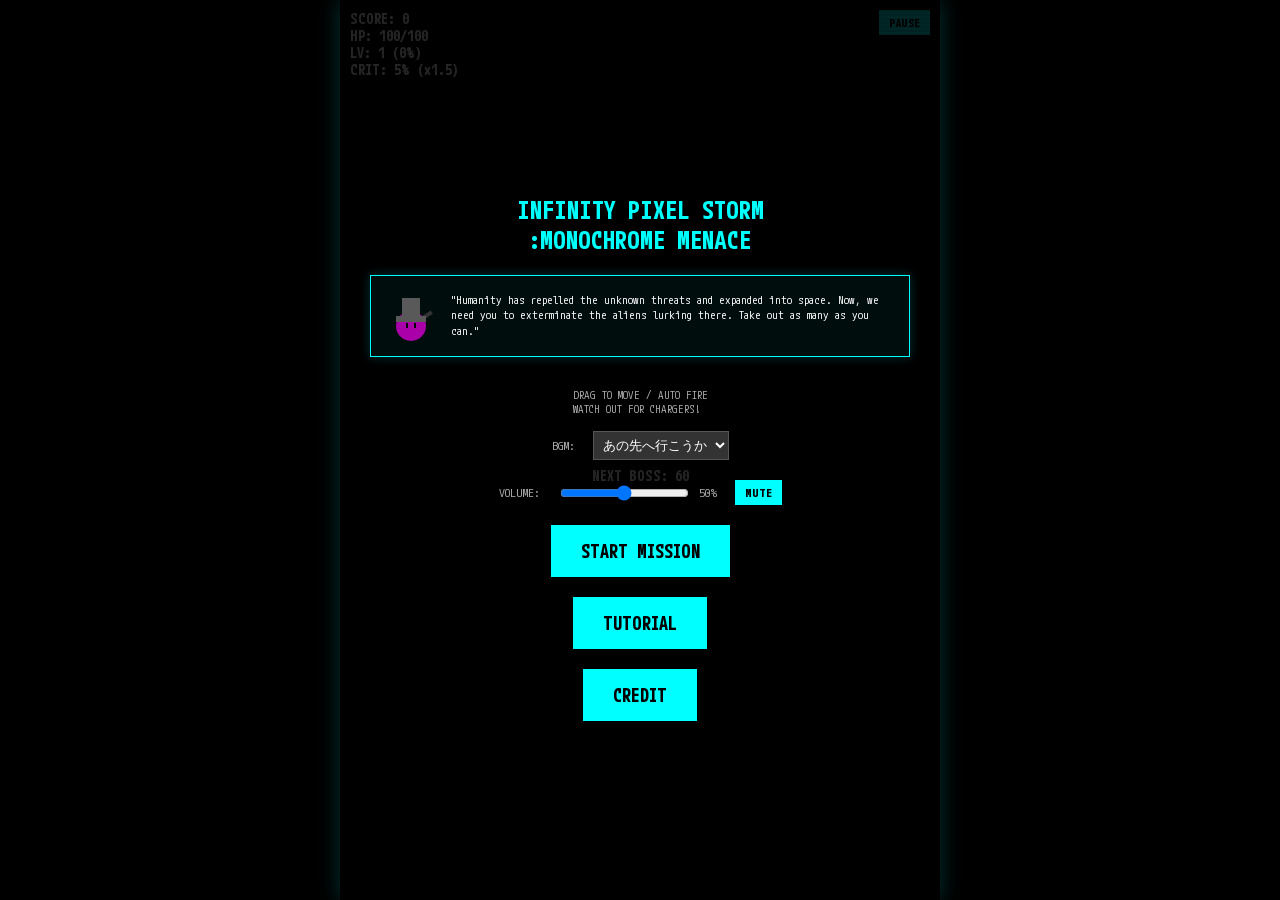
<file: index.html>
<!DOCTYPE html>
<html lang="ja">
<head>
    <meta charset="UTF-8">
    <meta name="viewport" content="width=device-width, initial-scale=1.0, maximum-scale=1.0, user-scalable=no">
    <title>Infinity Pixel Storm: Monochrome Menace</title>
<link rel="apple-touch-icon" href="icon192x192.PNG">
<link rel="icon" href="icon192x192.PNG">
<link rel="manifest" href="manifest.json">
    <link rel="preconnect" href="https://fonts.googleapis.com">
    <link rel="preconnect" href="https://fonts.gstatic.com" crossorigin>
    <link href="https://fonts.googleapis.com/css2?family=M+PLUS+1+Code:wght@400;700&display=swap" rel="stylesheet">
    <link rel="stylesheet" href="src/style.css">
</head>
<body>

<div id="gameContainer">
    <canvas id="gameCanvas" width="240" height="320"></canvas>
    <div class="scanlines"></div>
    <div id="bossWarning">WARNING!<br>BOSS APPROACHING</div>
    <div id="tutorialOverlay"><div id="tutorialMessage"></div></div>
    
    <div id="uiLayer">
        <div id="topStats">
            <div>
                <div class="stat" id="scoreDisplay">SCORE: 0</div>
                <div class="stat" id="hpDisplay">HP: 100/100</div>
                <div class="stat" id="levelDisplay">LV: 1 (0%)</div>
                <div class="stat" id="critDisplay">CRIT: 5% (x1.5)</div>
            </div>
            <button id="pauseButton" style="padding: 5px 10px; font-size: 12px; pointer-events: auto;" onclick="togglePause()">PAUSE</button>
        </div>
        <div class="stat" style="text-align:center" id="bossTimerDisplay">NEXT BOSS: 60</div>
        <div class="stat" style="text-align:center" id="eventDisplay"></div>
    </div>

    <div id="startMenu" style="display:flex;">
        <h1>INFINITY PIXEL STORM<br>:MONOCHROME MENACE</h1>
        <div id="commanderSection" style="width: 90%; display: flex; align-items: center; border: 1px solid #0ff; background: rgba(0, 255, 255, 0.05); padding: 10px; margin-bottom: 20px; box-sizing: border-box; box-shadow: 0 0 10px rgba(0, 255, 255, 0.2);">
            <canvas id="commanderCanvas" width="60" height="60" style="flex-shrink: 0;"></canvas>
            <div style="flex: 1; margin-left: 10px; font-size: 11px; text-align: left; line-height: 1.4; color: #fff; font-family: 'M PLUS 1 Code';">
                "Humanity has repelled the unknown threats and expanded into space. Now, we need you to exterminate the aliens lurking there. Take out as many as you can."
            </div>
        </div>
        <p style="color:#aaa; font-size:11px; margin-bottom:15px;">DRAG TO MOVE / AUTO FIRE<br>WATCH OUT FOR CHARGERS!</p>
        <div style="margin-bottom: 20px;">
            <label for="bgmSelect" style="color: #aaa; font-size: 12px; margin-right: 10px;">BGM:</label>
            <select id="bgmSelect" style="background: #333; color: white; border: 1px solid #555; padding: 5px;">
                <option value="bgm1.mp3">あの先へ行こうか</option>
                <option value="bgm2.ogg">トルコ行進曲</option>
                <option value="IPS-Original.m4a">IPS Original</option>
                <option value="requiem.oga">Requiem</option>
            </select>
        </div>
        <div style="margin-bottom: 20px; width: 80%; text-align: center;">
            <label for="volumeSlider" style="color: #aaa; font-size: 12px; margin-right: 10px;">VOLUME:</label>
            <input type="range" id="volumeSlider" min="0" max="1" step="0.01" value="0.5" style="vertical-align: middle;">
            <span id="volumeValue" style="color: #aaa; font-size: 12px;">50%</span>
            <button id="muteButton" style="padding: 5px 10px; font-size: 12px; vertical-align: middle; margin-left: 10px;">MUTE</button>
        </div>
        <button onclick="startGame()">START MISSION</button>
        <br>
        <button onclick="location.href='tutorial.html'">TUTORIAL</button>
        <br>
        <button onclick="location.href='credit.html'">CREDIT</button>
    </div>


    <div id="upgradeMenu">
        <h2>LEVEL UP!</h2>
        <div id="upgradeWrapper" style="display: flex; width: 100%; justify-content: center; align-items: flex-start;">
            <div id="cardsContainer" style="flex: 1; display: flex; flex-direction: column; align-items: center;"></div>
            <div id="doctrinesContainer" style="width: 100px; display: flex; flex-direction: column; align-items: center; border-left: 1px solid #555; padding: 10px;">
                <div style="font-size: 10px; color: #0ff; margin-bottom: 5px;">DOCTRINES</div>
            </div>
        </div>
        <button id="rerollButton" style="margin-top: 20px;"></button>
    </div>

    <div id="pauseMenu">
        <h1>PAUSED</h1>
        <button onclick="resumeGame()">RESUME</button>
        <br>
        <button onclick="resetGame()">RESTART</button>
    </div>

    <div id="gameOverMenu">
        <div id="gameOverDefault">
            <h1 style="color:#f00">GAME OVER</h1>
            <p id="finalScoreScore" style="margin-bottom:10px;">SCORE: 0</p>
            <p id="finalScoreBoss" style="color:#aaa; margin-bottom:10px;">BOSS DEFEATED: 0</p>
            <div id="finalResultDetails"></div>
            <button onclick="resetGame()">RESTART</button>
            <br>
            <button id="reviveButton" onclick="showReviveConfirm()" style="display:none; margin-top: 10px; background: #ffeb3b;">REVIVAL</button>
            <br>
            <button onclick="location.href='music.html'">SOUND ROOM</button>
        </div>
        <div id="reviveConfirm" style="display:none; text-align:center; padding: 20px;">
            <h2 style="color:#ffeb3b">REVIVAL?</h2>
            <p style="font-size: 12px; margin-bottom: 20px;">ランダムなスキル一つを犠牲によみがえります。<br>本当にいいですか？</p>
            <button onclick="confirmRevive()">はい</button>
            <button onclick="cancelRevive()" style="background:#555; color:#ccc; margin-left:10px;">いいえ</button>
        </div>
        <div id="reviveResult" style="display:none; text-align:center; padding: 20px;">
            <h2 style="color:#0ff">REVIVED</h2>
            <p id="sacrificeMessage" style="font-size: 14px; margin-bottom: 20px;"></p>
            <button onclick="executeRevive()">出撃</button>
        </div>
    </div>
</div>

<script src="src/script.js"></script>
</body>
</html>
</file>
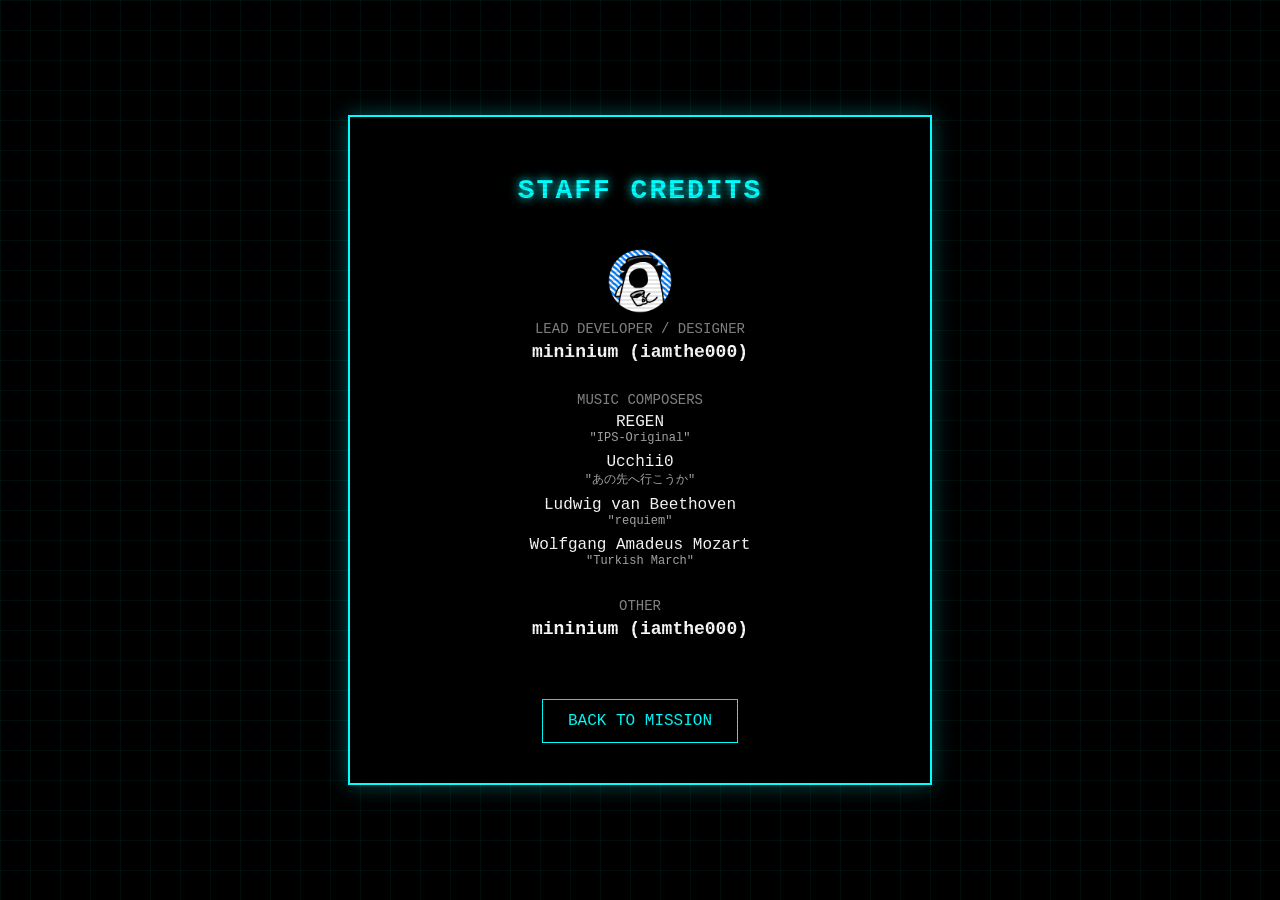
<file: credit.html>
<!DOCTYPE html>
<html lang="ja">
<head>
    <meta charset="UTF-8">
    <meta name="viewport" content="width=device-width, initial-scale=1.0, maximum-scale=1.0, user-scalable=no">
    <title>Credits | Infinity Pixel Storm</title>
    <style>
        body {
            margin: 0;
            background-color: #000;
            color: #fff;
            font-family: 'Courier New', monospace;
            display: flex;
            justify-content: center;
            align-items: center;
            min-height: 100vh;
            overflow: hidden;
            text-align: center;
        }

        .grid-bg {
            position: fixed;
            top: 0; left: 0; width: 100%; height: 100%;
            background-image: 
                linear-gradient(rgba(0, 255, 255, 0.05) 1px, transparent 1px),
                linear-gradient(90deg, rgba(0, 255, 255, 0.05) 1px, transparent 1px);
            background-size: 30px 30px;
            z-index: -1;
            animation: move 10s linear infinite;
        }

        @keyframes move {
            from { background-position: 0 0; }
            to { background-position: 0 300px; }
        }

        .container {
            max-width: 500px;
            width: 90%;
            padding: 40px;
            border: 2px solid #0ff;
            background: rgba(0, 0, 0, 0.8);
            box-shadow: 0 0 20px rgba(0, 255, 255, 0.3);
            position: relative;
        }

        h1 {
            font-size: 28px;
            color: #0ff;
            margin-bottom: 40px;
            text-shadow: 0 0 10px #0ff;
            letter-spacing: 2px;
        }

        .credit-section {
            margin-bottom: 30px;
        }

        .role {
            font-size: 14px;
            color: #888;
            margin-bottom: 5px;
            text-transform: uppercase;
        }

        .name {
            font-size: 18px;
            color: #fff;
            margin-bottom: 15px;
            font-weight: bold;
        }

        .music-list {
            list-style: none;
            padding: 0;
            margin: 0;
        }

        .music-list li {
            font-size: 16px;
            margin-bottom: 8px;
        }

        .music-sub {
            font-size: 12px;
            color: #aaa;
            display: block;
        }

        button {
            margin-top: 30px;
            padding: 12px 25px;
            font-size: 16px;
            font-family: inherit;
            background: transparent;
            border: 1px solid #0ff;
            color: #0ff;
            cursor: pointer;
            transition: all 0.3s;
        }

        button:hover {
            background: #0ff;
            color: #000;
            box-shadow: 0 0 15px #0ff;
        }

        .scanline {
            width: 100%;
            height: 100%;
            position: absolute;
            top: 0; left: 0;
            background: linear-gradient(to bottom, rgba(255,255,255,0) 50%, rgba(0,0,0,0.1) 50%);
            background-size: 100% 4px;
            pointer-events: none;
        }
    </style>
</head>
<body>

<div class="grid-bg"></div>

<div class="container">
    <div class="scanline"></div>
    <h1>STAFF CREDITS</h1>
    <div class="credit-section">
		<img src="mininium.PNG" width=70>
        <div class="role">Lead Developer / Designer</div>
        <div class="name">mininium (iamthe000)</div>
    </div>

    <div class="credit-section">
        <div class="role">Music Composers</div>
        <ul class="music-list">
            <li>REGEN <span class="music-sub">"IPS-Original"</span></li>
            <li>Ucchii0 <span class="music-sub">"あの先へ行こうか"</span></li>
            <li>Ludwig van Beethoven <span class="music-sub">"requiem"</span></li>
            <li>Wolfgang Amadeus Mozart <span class="music-sub">"Turkish March"</span></li>
        </ul>
    </div>

    <div class="credit-section">
        <div class="role">Other</div>
        <div class="name">mininium (iamthe000)</div>
    </div>

    <button onclick="window.location.href='index.html'">BACK TO MISSION</button>
</div>

</body>
</html>
</file>
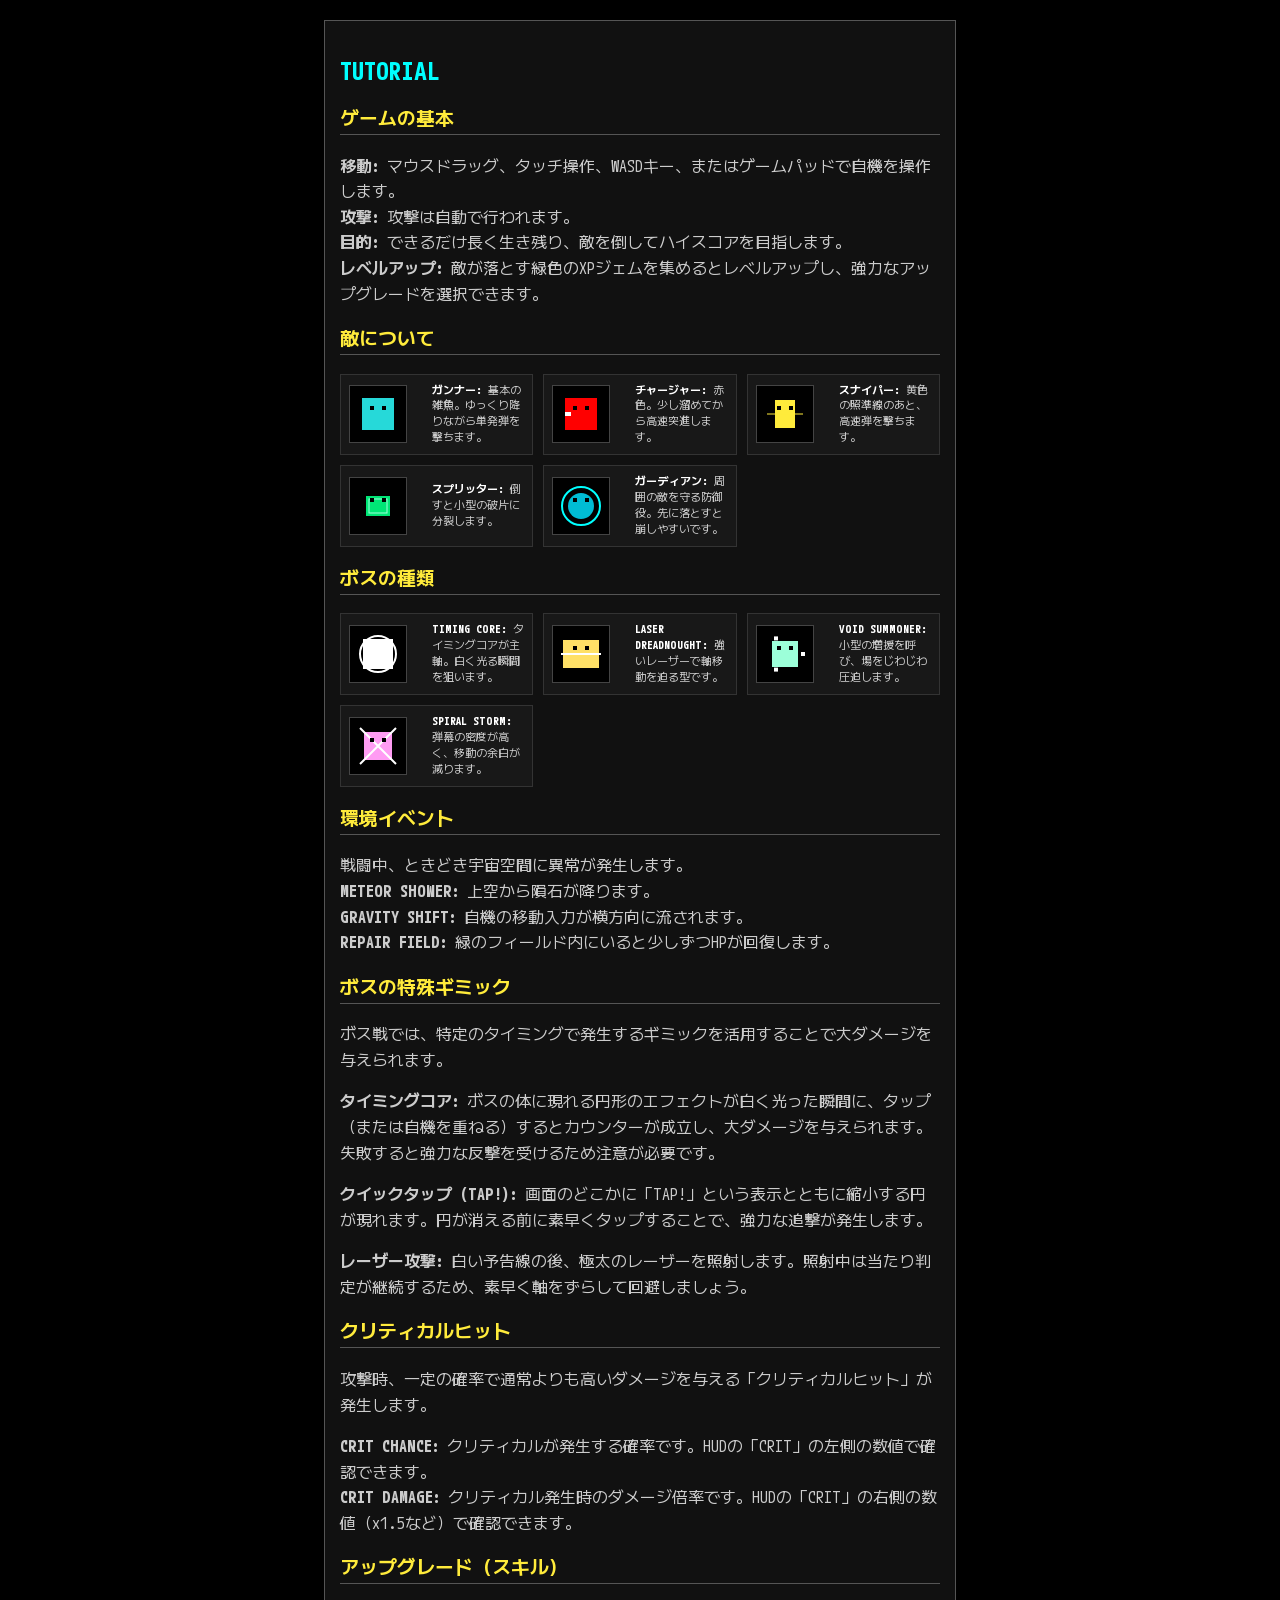
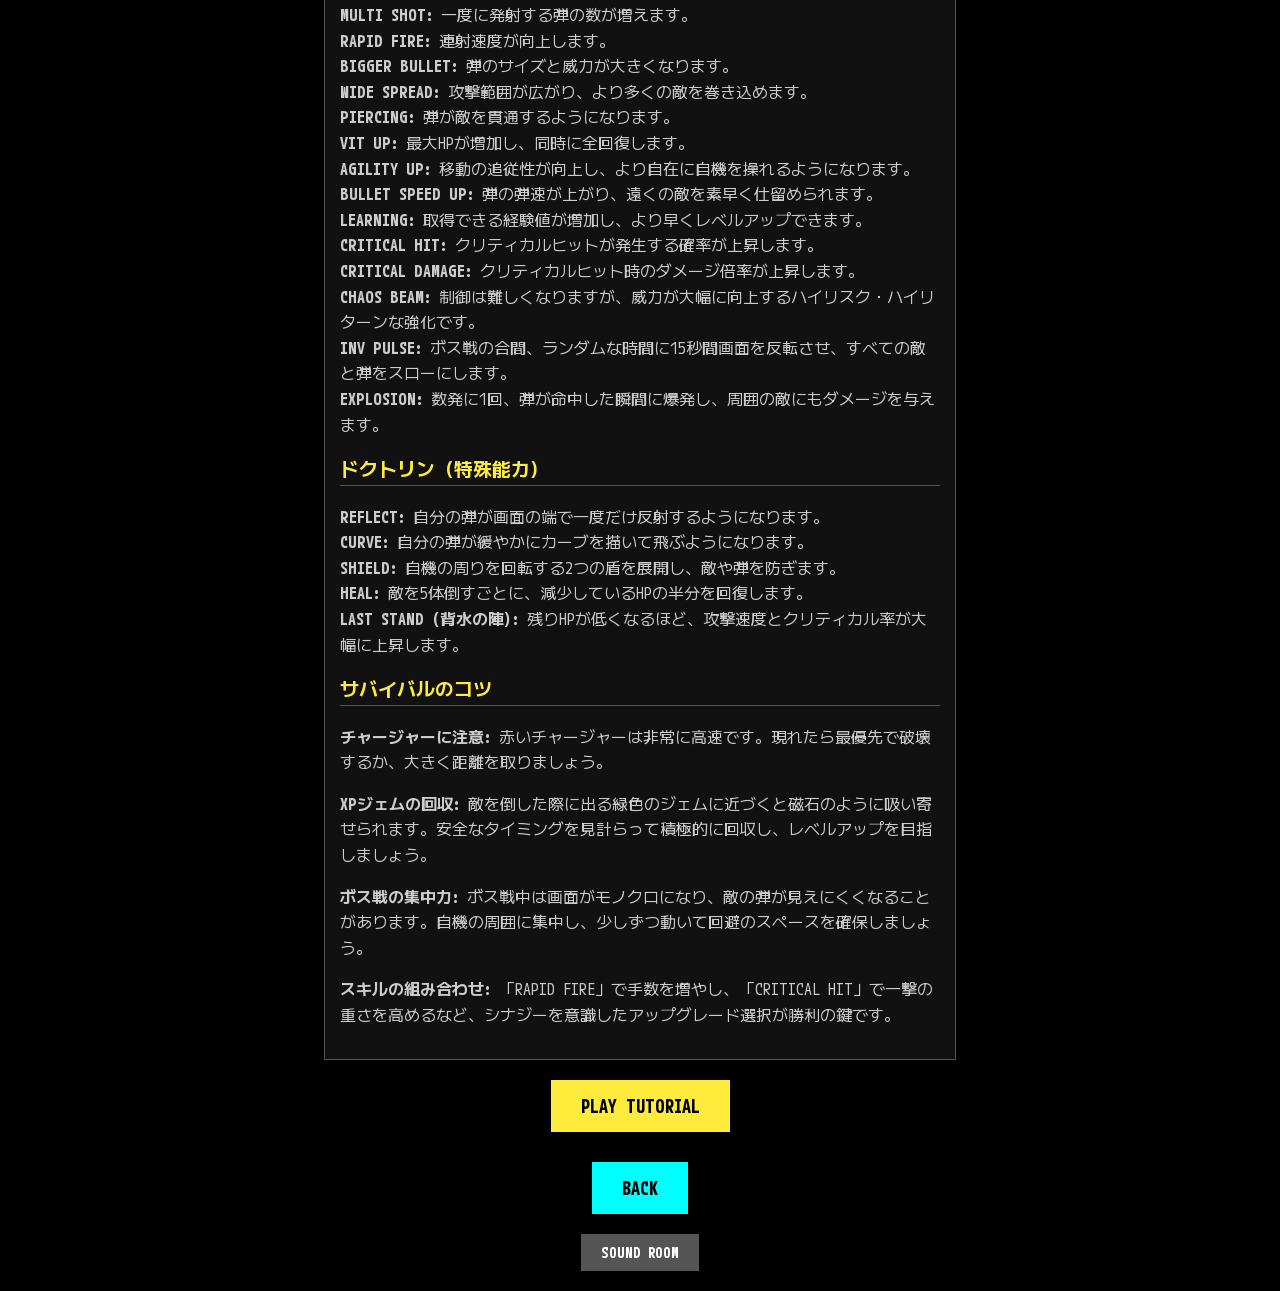
<file: tutorial.html>
<!DOCTYPE html>
<html lang="ja">
<head>
    <meta charset="UTF-8">
    <meta name="viewport" content="width=device-width, initial-scale=1.0">
    <title>Tutorial - Infinity Pixel Storm</title>
    <link rel="preconnect" href="https://fonts.googleapis.com">
    <link rel="preconnect" href="https://fonts.gstatic.com" crossorigin>
    <link href="https://fonts.googleapis.com/css2?family=M+PLUS+1+Code:wght@400;700&display=swap" rel="stylesheet">
    <style>
        body {
            margin: 0;
            background-color: #000;
            font-family: 'M PLUS 1 Code', 'Courier New', monospace;
            color: white;
        }
        .tutorial-container {
            display: flex;
            flex-direction: column;
            justify-content: center;
            align-items: center;
            min-height: 100vh;
            padding: 20px 0;
            box-sizing: border-box;
        }
        .tutorial-content {
            width: 85%;
            max-width: 600px;
            text-align: left;
            padding: 15px;
            border: 1px solid #555;
            background: #111;
        }
        .tutorial-content h2 { color: #0ff; }
        .tutorial-content h3 { color: #ffeb3b; border-bottom: 1px solid #555; padding-bottom: 5px; }
        .tutorial-content p { color: #ccc; line-height: 1.6; }

        .button-link {
            padding: 15px 30px;
            font-size: 18px;
            font-family: inherit;
            background: #0ff;
            border: none;
            cursor: pointer;
            color: #000;
            font-weight: bold;
            text-decoration: none;
            display: inline-block;
            margin-top: 20px;
        }
        .button-link:hover {
            background: #fff;
        }
        .enemy-entry {
            display: flex;
            align-items: center;
            margin-bottom: 15px;
        }
        .enemy-entry p {
            margin: 0;
        }
        .enemy-canvas {
            width: 50px;
            height: 50px;
            border: 1px solid #444;
            margin-right: 15px;
            flex-shrink: 0;
        }
        .enemy-swatch-grid {
            display: grid;
            grid-template-columns: repeat(auto-fit, minmax(160px, 1fr));
            gap: 10px;
            margin-bottom: 18px;
        }
        .enemy-swatch {
            display: flex;
            align-items: center;
            gap: 10px;
            border: 1px solid #333;
            background: rgba(255, 255, 255, 0.03);
            padding: 8px;
            box-sizing: border-box;
        }
        .enemy-swatch p {
            margin: 0;
            font-size: 11px;
            line-height: 1.45;
            color: #ccc;
        }
        .enemy-swatch strong {
            color: #fff;
        }
        .enemy-canvas--wide {
            width: 56px;
            height: 56px;
        }
    </style>
</head>
<body>
    <div class="tutorial-container">
        <div class="tutorial-content">
            <h2>TUTORIAL</h2>
            
            <h3>ゲームの基本</h3>
            <p>
                <strong>移動:</strong> マウスドラッグ、タッチ操作、WASDキー、またはゲームパッドで自機を操作します。<br>
                <strong>攻撃:</strong> 攻撃は自動で行われます。<br>
                <strong>目的:</strong> できるだけ長く生き残り、敵を倒してハイスコアを目指します。<br>
                <strong>レベルアップ:</strong> 敵が落とす緑色のXPジェムを集めるとレベルアップし、強力なアップグレードを選択できます。
            </p>

            <h3>敵について</h3>
            <div class="enemy-swatch-grid">
                <div class="enemy-swatch">
                    <canvas id="normalEnemyCanvas" class="enemy-canvas enemy-canvas--wide" width="56" height="56"></canvas>
                    <p><strong>ガンナー:</strong> 基本の雑魚。ゆっくり降りながら単発弾を撃ちます。</p>
                </div>
                <div class="enemy-swatch">
                    <canvas id="chargerEnemyCanvas" class="enemy-canvas enemy-canvas--wide" width="56" height="56"></canvas>
                    <p><strong>チャージャー:</strong> 赤色。少し溜めてから高速突進します。</p>
                </div>
                <div class="enemy-swatch">
                    <canvas id="sniperEnemyCanvas" class="enemy-canvas enemy-canvas--wide" width="56" height="56"></canvas>
                    <p><strong>スナイパー:</strong> 黄色の照準線のあと、高速弾を撃ちます。</p>
                </div>
                <div class="enemy-swatch">
                    <canvas id="splitterEnemyCanvas" class="enemy-canvas enemy-canvas--wide" width="56" height="56"></canvas>
                    <p><strong>スプリッター:</strong> 倒すと小型の破片に分裂します。</p>
                </div>
                <div class="enemy-swatch">
                    <canvas id="guardianEnemyCanvas" class="enemy-canvas enemy-canvas--wide" width="56" height="56"></canvas>
                    <p><strong>ガーディアン:</strong> 周囲の敵を守る防御役。先に落とすと崩しやすいです。</p>
                </div>
            </div>

            <h3>ボスの種類</h3>
            <div class="enemy-swatch-grid">
                <div class="enemy-swatch">
                    <canvas id="bossCoreCanvas" class="enemy-canvas enemy-canvas--wide" width="56" height="56"></canvas>
                    <p><strong>TIMING CORE:</strong> タイミングコアが主軸。白く光る瞬間を狙います。</p>
                </div>
                <div class="enemy-swatch">
                    <canvas id="bossLaserCanvas" class="enemy-canvas enemy-canvas--wide" width="56" height="56"></canvas>
                    <p><strong>LASER DREADNOUGHT:</strong> 強いレーザーで軸移動を迫る型です。</p>
                </div>
                <div class="enemy-swatch">
                    <canvas id="bossSummonerCanvas" class="enemy-canvas enemy-canvas--wide" width="56" height="56"></canvas>
                    <p><strong>VOID SUMMONER:</strong> 小型の増援を呼び、場をじわじわ圧迫します。</p>
                </div>
                <div class="enemy-swatch">
                    <canvas id="bossStormCanvas" class="enemy-canvas enemy-canvas--wide" width="56" height="56"></canvas>
                    <p><strong>SPIRAL STORM:</strong> 弾幕の密度が高く、移動の余白が減ります。</p>
                </div>
            </div>

            <h3>環境イベント</h3>
            <p>
                戦闘中、ときどき宇宙空間に異常が発生します。<br>
                <strong>METEOR SHOWER:</strong> 上空から隕石が降ります。<br>
                <strong>GRAVITY SHIFT:</strong> 自機の移動入力が横方向に流されます。<br>
                <strong>REPAIR FIELD:</strong> 緑のフィールド内にいると少しずつHPが回復します。
            </p>

            <h3>ボスの特殊ギミック</h3>
            <p>
                ボス戦では、特定のタイミングで発生するギミックを活用することで大ダメージを与えられます。
            </p>
            <p>
                <strong>タイミングコア:</strong> ボスの体に現れる円形のエフェクトが白く光った瞬間に、タップ（または自機を重ねる）するとカウンターが成立し、大ダメージを与えられます。失敗すると強力な反撃を受けるため注意が必要です。
            </p>
            <p>
                <strong>クイックタップ (TAP!):</strong> 画面のどこかに「TAP!」という表示とともに縮小する円が現れます。円が消える前に素早くタップすることで、強力な追撃が発生します。
            </p>
            <p>
                <strong>レーザー攻撃:</strong> 白い予告線の後、極太のレーザーを照射します。照射中は当たり判定が継続するため、素早く軸をずらして回避しましょう。
            </p>

            <h3>クリティカルヒット</h3>
            <p>
                攻撃時、一定の確率で通常よりも高いダメージを与える「クリティカルヒット」が発生します。
            </p>
            <p>
                <strong>CRIT CHANCE:</strong> クリティカルが発生する確率です。HUDの「CRIT」の左側の数値で確認できます。<br>
                <strong>CRIT DAMAGE:</strong> クリティカル発生時のダメージ倍率です。HUDの「CRIT」の右側の数値（x1.5など）で確認できます。
            </p>

            <h3>アップグレード (スキル)</h3>
            <p>
                <strong>MULTI SHOT:</strong> 一度に発射する弾の数が増えます。<br>
                <strong>RAPID FIRE:</strong> 連射速度が向上します。<br>
                <strong>BIGGER BULLET:</strong> 弾のサイズと威力が大きくなります。<br>
                <strong>WIDE SPREAD:</strong> 攻撃範囲が広がり、より多くの敵を巻き込めます。<br>
                <strong>PIERCING:</strong> 弾が敵を貫通するようになります。<br>
                <strong>VIT UP:</strong> 最大HPが増加し、同時に全回復します。<br>
                <strong>AGILITY UP:</strong> 移動の追従性が向上し、より自在に自機を操れるようになります。<br>
                <strong>BULLET SPEED UP:</strong> 弾の弾速が上がり、遠くの敵を素早く仕留められます。<br>
                <strong>LEARNING:</strong> 取得できる経験値が増加し、より早くレベルアップできます。<br>
                <strong>CRITICAL HIT:</strong> クリティカルヒットが発生する確率が上昇します。<br>
                <strong>CRITICAL DAMAGE:</strong> クリティカルヒット時のダメージ倍率が上昇します。<br>
                <strong>CHAOS BEAM:</strong> 制御は難しくなりますが、威力が大幅に向上するハイリスク・ハイリターンな強化です。<br>
                <strong>INV PULSE:</strong> ボス戦の合間、ランダムな時間に15秒間画面を反転させ、すべての敵と弾をスローにします。<br>
                <strong>EXPLOSION:</strong> 数発に1回、弾が命中した瞬間に爆発し、周囲の敵にもダメージを与えます。
            </p>

            <h3>ドクトリン (特殊能力)</h3>
            <p>
                <strong>REFLECT:</strong> 自分の弾が画面の端で一度だけ反射するようになります。<br>
                <strong>CURVE:</strong> 自分の弾が緩やかにカーブを描いて飛ぶようになります。<br>
                <strong>SHIELD:</strong> 自機の周りを回転する2つの盾を展開し、敵や弾を防ぎます。<br>
                <strong>HEAL:</strong> 敵を5体倒すごとに、減少しているHPの半分を回復します。<br>
                <strong>LAST STAND (背水の陣):</strong> 残りHPが低くなるほど、攻撃速度とクリティカル率が大幅に上昇します。
            </p>

            <h3>サバイバルのコツ</h3>
            <p>
                <strong>チャージャーに注意:</strong> 赤いチャージャーは非常に高速です。現れたら最優先で破壊するか、大きく距離を取りましょう。
            </p>
            <p>
                <strong>XPジェムの回収:</strong> 敵を倒した際に出る緑色のジェムに近づくと磁石のように吸い寄せられます。安全なタイミングを見計らって積極的に回収し、レベルアップを目指しましょう。
            </p>
            <p>
                <strong>ボス戦の集中力:</strong> ボス戦中は画面がモノクロになり、敵の弾が見えにくくなることがあります。自機の周囲に集中し、少しずつ動いて回避のスペースを確保しましょう。
            </p>
            <p>
                <strong>スキルの組み合わせ:</strong> 「RAPID FIRE」で手数を増やし、「CRITICAL HIT」で一撃の重さを高めるなど、シナジーを意識したアップグレード選択が勝利の鍵です。
            </p>
        </div>
        <a href="index.html?tutorial=true" class="button-link" style="background: #ffeb3b; color: #000; margin-bottom: 10px;">PLAY TUTORIAL</a>
        <a href="index.html" class="button-link">BACK</a>
        <button onclick="location.href='music.html'" class="button-link" style="background: #555; color: #fff; font-size: 14px; padding: 10px 20px;">SOUND ROOM</button>
    </div>

    <script>
        function drawEnemy(canvasId, enemyType) {
            const canvas = document.getElementById(canvasId);
            if (!canvas) return;
            const ctx = canvas.getContext('2d');
            ctx.imageSmoothingEnabled = false;

            const w = 32; // Enemy base width
            const h = 32; // Enemy base height
            const x = canvas.width / 2;
            const y = canvas.height / 2;

            ctx.fillStyle = '#000';
            ctx.fillRect(0, 0, canvas.width, canvas.height);

            const drawFace = () => {
                ctx.fillStyle = '#000';
                ctx.fillRect(x - w/4, y - h/4, w/8, h/8);
                ctx.fillRect(x + w/8, y - h/4, w/8, h/8);
            };

            switch (enemyType) {
                case 'charger':
                    ctx.fillStyle = '#f00';
                    ctx.fillRect(x - w/2, y - h/2, w, h);
                    drawFace();
                    ctx.fillStyle = '#fff';
                    ctx.fillRect(x - w/2, y - 2, 6, 4);
                    break;
                case 'sniper':
                    ctx.fillStyle = '#ffeb3b';
                    ctx.fillRect(x - 10, y - 14, 20, 28);
                    ctx.strokeStyle = '#ffeb3b';
                    ctx.beginPath();
                    ctx.moveTo(x - 18, y);
                    ctx.lineTo(x + 18, y);
                    ctx.stroke();
                    drawFace();
                    break;
                case 'splitter':
                    ctx.fillStyle = '#00e676';
                    ctx.fillRect(x - 12, y - 10, 24, 20);
                    ctx.strokeStyle = '#9cffd9';
                    ctx.strokeRect(x - 9, y - 7, 18, 14);
                    drawFace();
                    break;
                case 'guardian':
                    ctx.fillStyle = '#00bcd4';
                    ctx.beginPath();
                    ctx.arc(x, y, 13, 0, Math.PI * 2);
                    ctx.fill();
                    ctx.strokeStyle = '#0ff';
                    ctx.lineWidth = 2;
                    ctx.beginPath();
                    ctx.arc(x, y, 19, 0, Math.PI * 2);
                    ctx.stroke();
                    drawFace();
                    break;
                case 'boss-core':
                    ctx.fillStyle = '#fff';
                    ctx.fillRect(x - 15, y - 15, 30, 30);
                    ctx.strokeStyle = '#fff';
                    ctx.lineWidth = 2;
                    ctx.beginPath();
                    ctx.arc(x, y, 18, 0, Math.PI * 2);
                    ctx.stroke();
                    break;
                case 'boss-laser':
                    ctx.fillStyle = '#ffe066';
                    ctx.fillRect(x - 18, y - 14, 36, 28);
                    ctx.strokeStyle = '#fff';
                    ctx.lineWidth = 2;
                    ctx.beginPath();
                    ctx.moveTo(x - 20, y);
                    ctx.lineTo(x + 20, y);
                    ctx.stroke();
                    drawFace();
                    break;
                case 'boss-summoner':
                    ctx.fillStyle = '#9cffd9';
                    ctx.fillRect(x - 13, y - 13, 26, 26);
                    ctx.fillStyle = '#fff';
                    for (let i = 0; i < 3; i++) {
                        const a = i * Math.PI * 2 / 3;
                        ctx.fillRect(x + Math.cos(a) * 18 - 2, y + Math.sin(a) * 18 - 2, 4, 4);
                    }
                    drawFace();
                    break;
                case 'boss-storm':
                    ctx.fillStyle = '#ff9cf3';
                    ctx.fillRect(x - 14, y - 14, 28, 28);
                    ctx.strokeStyle = '#fff';
                    ctx.lineWidth = 2;
                    ctx.beginPath();
                    ctx.moveTo(x - 18, y - 18);
                    ctx.lineTo(x + 18, y + 18);
                    ctx.moveTo(x + 18, y - 18);
                    ctx.lineTo(x - 18, y + 18);
                    ctx.stroke();
                    drawFace();
                    break;
                case 'normal':
                default:
                    ctx.fillStyle = 'hsl(180, 70%, 50%)';
                    ctx.fillRect(x - w/2, y - h/2, w, h);
                    drawFace();
                    break;
            }
        }

        document.addEventListener('DOMContentLoaded', () => {
            drawEnemy('normalEnemyCanvas', 'normal');
            drawEnemy('chargerEnemyCanvas', 'charger');
            drawEnemy('sniperEnemyCanvas', 'sniper');
            drawEnemy('splitterEnemyCanvas', 'splitter');
            drawEnemy('guardianEnemyCanvas', 'guardian');
            drawEnemy('bossCoreCanvas', 'boss-core');
            drawEnemy('bossLaserCanvas', 'boss-laser');
            drawEnemy('bossSummonerCanvas', 'boss-summoner');
            drawEnemy('bossStormCanvas', 'boss-storm');
        });
    </script>
</body>
</html>
</file>
<file: src/style.css>
body {
            margin: 0;
            background-color: #000; /* ボス戦の反転に備えて黒固定 */
            display: flex;
            justify-content: center;
            align-items: center;
            height: 100vh;
            overflow: hidden;
            font-family: 'M PLUS 1 Code', 'Courier New', monospace;
            color: white;
            touch-action: none;
        }
        #gameContainer {
            position: relative;
            /* 通常時は青っぽく、ボス戦時は白っぽく光らせるための変数 */
            --glow-color: rgba(0, 255, 255, 0.2);
            box-shadow: 0 0 20px var(--glow-color);
            transition: box-shadow 0.5s;
        }
        #gameCanvas {
            background-color: #000;
            image-rendering: pixelated;
            width: 100%;
            height: 100vh;
            max-width: 600px;
            display: block;
            /* ボス戦時に背景色を変えるためのトランジション */
            transition: background-color 0.5s;
        }
        /* UI、メニュー類は前回と同じなので省略 */
        #uiLayer {
            position: absolute;
            top: 0; left: 0; width: 100%; height: 100%;
            pointer-events: none;
            display: flex; flex-direction: column; justify-content: space-between;
            padding: 10px; box-sizing: border-box;
        }
        .stat { font-size: 14px; text-shadow: 1px 1px 0 #000; font-weight: bold; }
        #topStats {
            display: flex;
            justify-content: space-between;
            align-items: flex-start;
            width: 100%;
        }
        #upgradeMenu, #startMenu, #gameOverMenu, #tutorialMenu, #pauseMenu {
            position: absolute; top: 0; left: 0; width: 100%; height: 100%;
            background: rgba(0, 0, 0, 0.85);
            display: none; flex-direction: column; justify-content: center; align-items: center;
            pointer-events: auto; z-index: 10; color: #fff;
        }
        #gameOverDefault {
            display: flex; flex-direction: column; justify-content: center; align-items: center;
            width: 100%; height: 100%;
        }
        #finalResultDetails {
            width: 82%;
            max-width: 360px;
            border: 1px solid #555;
            background: rgba(255, 255, 255, 0.04);
            padding: 10px;
            margin-bottom: 18px;
            box-sizing: border-box;
            font-size: 11px;
            color: #ccc;
            line-height: 1.5;
        }
        #finalResultDetails .result-row {
            display: flex;
            justify-content: space-between;
            gap: 10px;
            border-bottom: 1px solid rgba(255, 255, 255, 0.08);
            padding: 2px 0;
        }
        #finalResultDetails .result-row span:last-child {
            text-align: right;
            overflow-wrap: anywhere;
        }
        #finalResultDetails .result-row:last-child { border-bottom: 0; }
        #finalResultDetails .result-label { color: #0ff; }
        #eventDisplay {
            min-height: 18px;
            color: #ffeb3b;
            text-shadow: 1px 1px 0 #000;
        }
        .tutorial-content {
            width: 85%;
            height: 80%;
            overflow-y: auto;
            text-align: left;
            padding: 15px;
            border: 1px solid #555;
            background: #111;
            touch-action: auto; /* Allow touch scrolling */
        }
        .tutorial-content h2 { color: #0ff; }
        .tutorial-content h3 { color: #ffeb3b; border-bottom: 1px solid #555; padding-bottom: 5px; }
        .tutorial-content p { color: #ccc; line-height: 1.6; }

        .card {
            background: #222; border: 2px solid #fff; padding: 15px; margin: 10px; width: 80%;
            text-align: center; cursor: pointer; transition: transform 0.1s;
        }
        .card:hover { background: #444; transform: scale(1.05); }
        .card h3 { margin: 0 0 5px 0; color: #ffeb3b; font-size: 16px; }
        .card p { margin: 0; font-size: 12px; color: #ccc; }
        .doctrine-card {
            background: #222; border: 1px solid #fff; padding: 8px 4px; margin: 4px 0; width: 100%;
            text-align: center; cursor: pointer; font-size: 9px; box-sizing: border-box;
        }
        .doctrine-card:hover { background: #444; }
        .doctrine-card.active { border-color: #0ff; background: #004444; }
        .doctrine-card h4 { margin: 0; color: #ffeb3b; font-size: 10px; }
        .doctrine-card p { margin: 2px 0 0 0; color: #aaa; font-size: 8px; line-height: 1.1; }
        h1 { font-size: 24px; color: #0ff; text-align: center; margin-bottom: 20px; }
        button {
            padding: 15px 30px; font-size: 18px; font-family: inherit;
            background: #0ff; border: none; cursor: pointer; color: #000; font-weight: bold;
        }
        button:hover { background: #fff; }
        button:disabled {
            background: #555;
            color: #888;
            cursor: not-allowed;
        }
        .scanlines {
            position: absolute; top: 0; left: 0; width: 100%; height: 100%;
            background: linear-gradient(to bottom, rgba(255,255,255,0) 50%, rgba(0,0,0,0.1) 50%);
            background-size: 100% 4px; pointer-events: none; z-index: 5;
        }
        /* ボス警告表示 */
        #bossWarning {
            position: absolute; top: 40%; width: 100%; text-align: center;
            font-size: 30px; color: #f00; display: none; z-index: 8;
            text-shadow: 2px 2px 0 #000, -2px -2px 0 #000;
            animation: blink 0.3s infinite alternate;
            transform: scale(1.2);
        }
        @keyframes blink { from { opacity: 1; transform: scale(1.2); } to { opacity: 0.1; transform: scale(1.25); } }
        #tutorialOverlay {
            position: absolute; bottom: 80px; left: 0; width: 100%; text-align: center;
            pointer-events: none; z-index: 15; display: none;
        }
        #tutorialMessage {
            background: rgba(0, 0, 0, 0.8); display: inline-block; padding: 10px 20px;
            border: 2px solid #0ff; color: #fff; font-size: 14px; max-width: 80%;
            box-shadow: 0 0 10px #0ff;
        }
</file>
